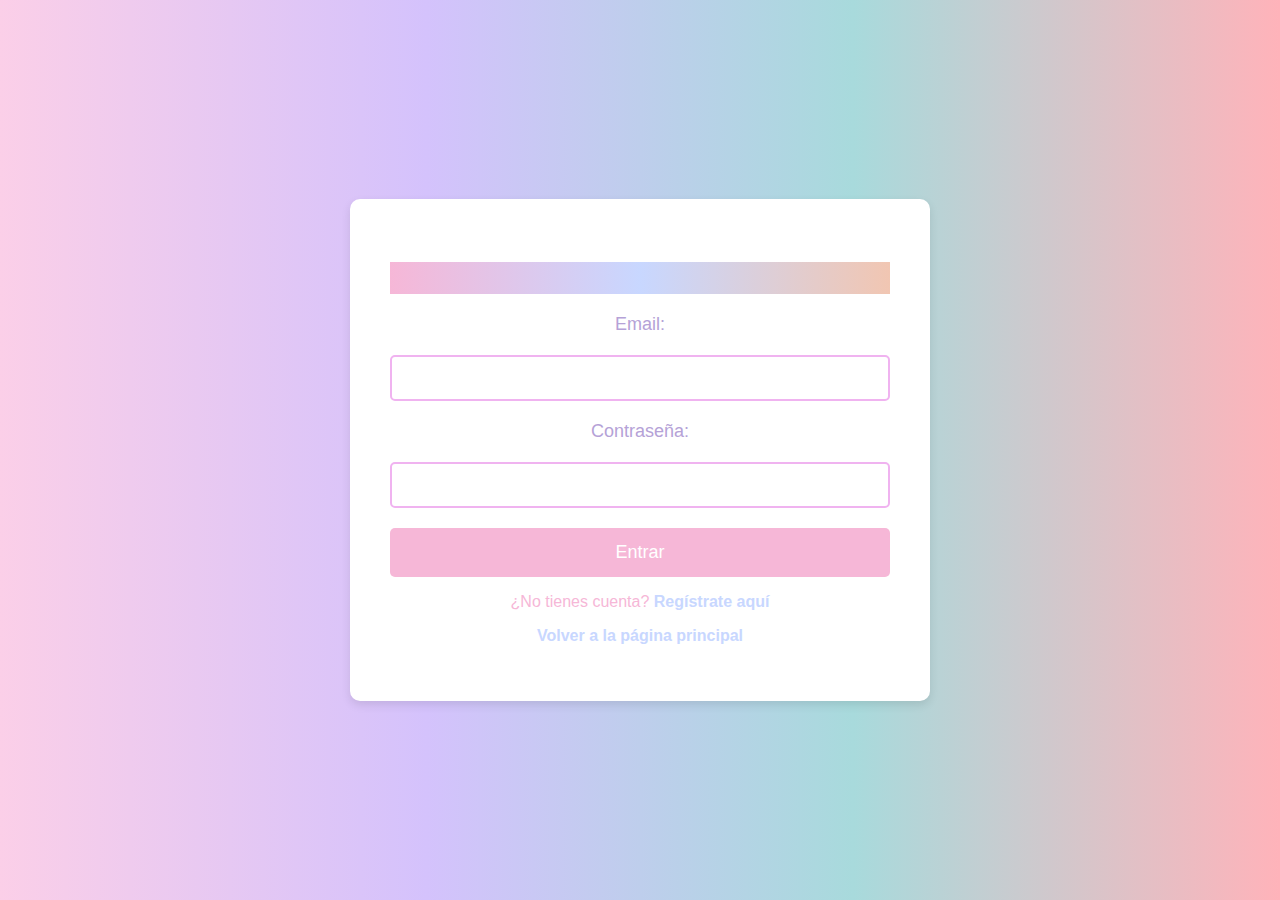
<file: login.html>
<html lang="es">
<head>
    <meta charset="UTF-8">
    <meta name="viewport" content="width=device-width, initial-scale=1.0">
    <title>Iniciar Sesión</title>
</head>
<body>
    <div class="container">
        <h2>Iniciar Sesión</h2>
        <form>
            <label for="login-email">Email:</label>
            <input type="email" id="login-email" name="email" required>

            <label for="login-password">Contraseña:</label>
            <input type="password" id="login-password" name="password" required>

            <button type="submit">Entrar</button>
        </form>

       
        <p>¿No tienes cuenta? <a href="registro.html">Regístrate aquí</a></p>
        <p><a href="index.html">Volver a la página principal</a></p>
    </div>
</body>
</html>

<style>
    
    body {
        font-family: 'Arial', sans-serif;
        background: linear-gradient(to right, #fbcfe8, #d4c2fc, #a8dadc, #ffb3ba); 
        margin: 0;
        padding: 0;
        display: flex;
        justify-content: center;
        align-items: center;
        height: 100vh;
        min-height: 100%;
    }

   
    .container {
        background: #fff;
        border-radius: 10px;
        padding: 40px;
        box-shadow: 0 4px 10px rgba(0, 0, 0, 0.1);
        width: 100%;
        max-width: 500px;
        text-align: center;
    }

    
    h2 {
        font-size: 28px;
        background: linear-gradient(to right, #f6b7d7, #c8d7ff, #f1c6b2); 
        webkit-background-clip: text;
        color: transparent;
        margin-bottom: 20px;
    }

    
    form {
        display: flex;
        flex-direction: column;
        gap: 20px;
    }

    label {
        font-size: 18px;
        color: #b5a2d7; 
    }

    input[type="email"], input[type="password"] {
        padding: 12px;
        border: 2px solid #f0b3f0; 
        border-radius: 5px;
        font-size: 16px;
        color: #6c5b7b; 
        outline: none;
        transition: border-color 0.3s ease;
    }

    input[type="email"]:focus, input[type="password"]:focus {
        border-color: #f6b7d7;
    }

   
    button {
        padding: 14px;
        background: #f6b7d7; 
        border: none;
        border-radius: 5px;
        font-size: 18px;
        color: white;
        cursor: pointer;
        transition: background-color 0.3s ease;
    }

    button:hover {
        background: #f0a0c3; 
    }

  
    p {
        font-size: 16px;
        color: #f6b7d7; 
    }

    a {
        color: #c8d7ff; 
        text-decoration: none;
        font-weight: bold;
    }

    a:hover {
        text-decoration: underline;
    }

  
    @media (max-width: 768px) {
        .container {
            padding: 20px;
            width: 90%;
            max-width: 400px;
        }

        h2 {
            font-size: 24px;
        }

        label {
            font-size: 16px;
        }

        input[type="email"], input[type="password"] {
            padding: 10px;
            font-size: 14px;
        }

        button {
            font-size: 16px;
            padding: 12px;
        }

        p {
            font-size: 14px;
        }

        a {
            font-size: 14px;
        }
    }

    @media (max-width: 480px) {
        .container {
            padding: 15px;
            width: 100%;
        }

        h2 {
            font-size: 20px;
        }

        label {
            font-size: 14px;
        }

        input[type="email"], input[type="password"] {
            padding: 8px;
            font-size: 12px;
        }

        button {
            font-size: 14px;
            padding: 10px;
        }

        p {
            font-size: 12px;
        }

        a {
            font-size: 12px;
        }
    }
</style>
</file>
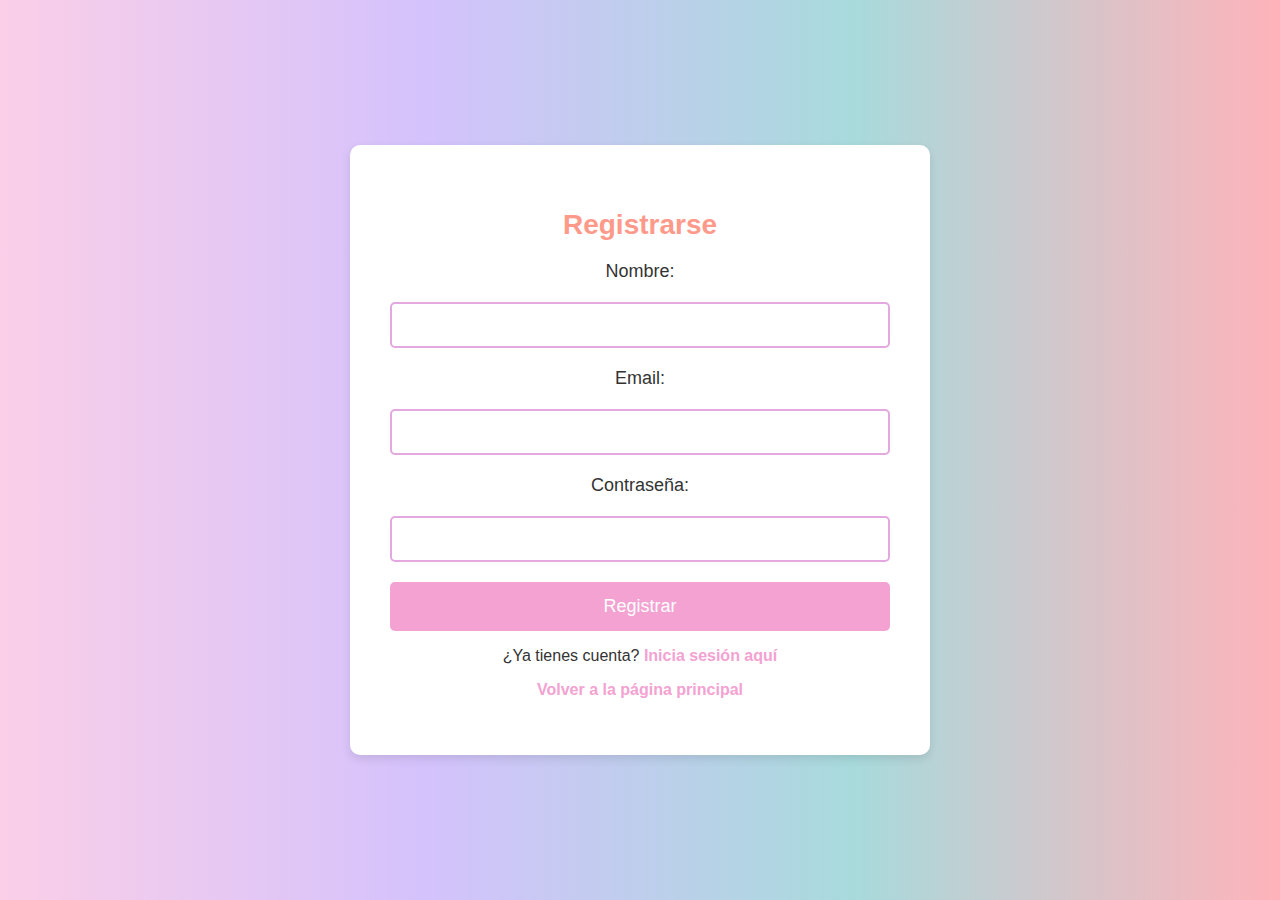
<file: registro.html>
<html lang="es">
<head>
    <meta charset="UTF-8">
    <meta name="viewport" content="width=device-width, initial-scale=1.0">
    <title>Registrarse</title>
</head>
<body>
    <div class="container">
        <h2>Registrarse</h2>
        <form>
            <label for="register-name">Nombre:</label>
            <input type="text" id="register-name" name="name" required>

            <label for="register-email">Email:</label>
            <input type="email" id="register-email" name="email" required>

            <label for="register-password">Contraseña:</label>
            <input type="password" id="register-password" name="password" required>

            <button type="submit">Registrar</button>
        </form>

        <p>¿Ya tienes cuenta? <a href="login.html">Inicia sesión aquí</a></p>
        <p><a href="index.html">Volver a la página principal</a></p>
    </div>
</body>
</html>

<style>
    
    body {
        font-family: 'Arial', sans-serif;
        background: linear-gradient(to right, #fbcfe8, #d4c2fc, #a8dadc, #ffb3ba); 
        margin: 0;
        padding: 0;
        display: flex;
        justify-content: center;
        align-items: center;
        height: 100vh;
    }

   
    .container {
        background: #fff;
        border-radius: 10px;
        padding: 40px;
        box-shadow: 0 4px 10px rgba(0, 0, 0, 0.1);
        width: 100%;
        max-width: 500px;
        text-align: center;
    }

  
    h2 {
        font-size: 28px;
        color: #ff9a8b; 
        margin-bottom: 20px;
    }

   
    form {
        display: flex;
        flex-direction: column;
        gap: 20px;
    }

    label {
        font-size: 18px;
        color: #333;
    }

    input[type="text"], input[type="email"], input[type="password"] {
        padding: 12px;
        border: 2px solid #e2a8df; 
        border-radius: 5px;
        font-size: 16px;
        color: #333;
        outline: none;
        transition: border-color 0.3s ease;
    }

    input[type="text"]:focus, input[type="email"]:focus, input[type="password"]:focus {
        border-color: #a8dadc; 
    }

    
    button {
        padding: 14px;
        background: #f3a2d1; 
        border: none;
        border-radius: 5px;
        font-size: 18px;
        color: white;
        cursor: pointer;
        transition: background-color 0.3s ease;
    }

    button:hover {
        background: #f1c0d1; 
    }

    
    p {
        font-size: 16px;
        color: #333;
    }

    a {
        color: #f3a2d1;
        text-decoration: none;
        font-weight: bold;
    }

    a:hover {
        text-decoration: underline;
    }

    
    @media (max-width: 768px) {
        .container {
            padding: 20px;
            width: 90%;
            max-width: 400px;
        }

        h2 {
            font-size: 24px;
        }

        label {
            font-size: 16px;
        }

        input[type="text"], input[type="email"], input[type="password"] {
            padding: 10px;
            font-size: 14px;
        }

        button {
            font-size: 16px;
            padding: 12px;
        }

        p {
            font-size: 14px;
        }

        a {
            font-size: 14px;
        }
    }

    @media (max-width: 480px) {
        .container {
            padding: 15px;
            width: 100%;
        }

        h2 {
            font-size: 20px;
        }

        label {
            font-size: 14px;
        }

        input[type="text"], input[type="email"], input[type="password"] {
            padding: 8px;
            font-size: 12px;
        }

        button {
            font-size: 14px;
            padding: 10px;
        }

        p {
            font-size: 12px;
        }

        a {
            font-size: 12px;
        }
    }
</style>
</file>
